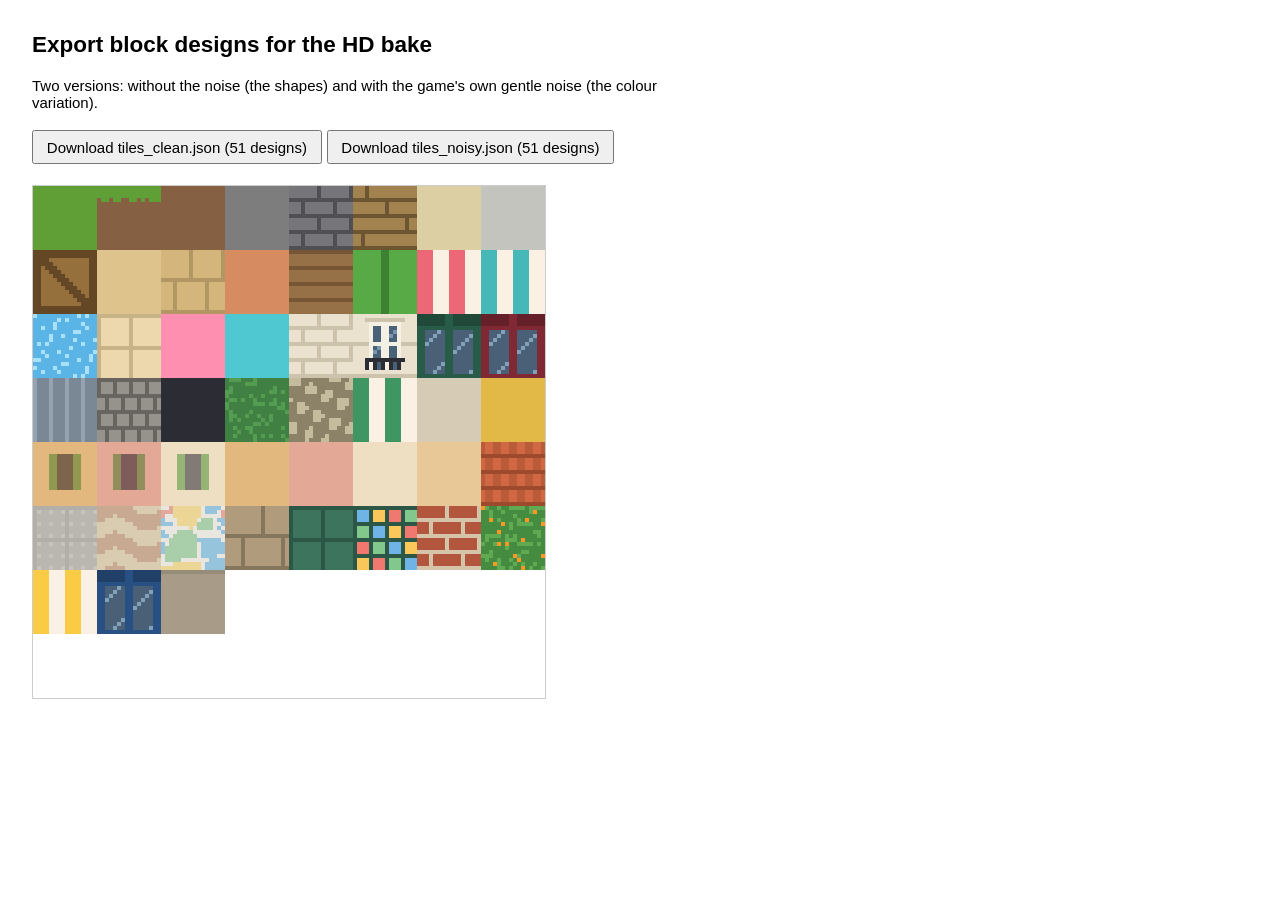
<file: tools/hd/export_tiles.html>
<!doctype html>
<!-- Exports the game's 16x16 block designs (from js/textures.js) for the HD bake (bake_textures.py).
     Needs a local web server (browsers block this from file://). From the repo folder:
         py -3 -m http.server 8123          (Mac: python3 -m http.server 8123)
     then open http://localhost:8123/tools/hd/export_tiles.html, click both buttons,
     and put tiles_clean.json + tiles_noisy.json in tools/hd/ (replacing the old ones). -->
<html><head><meta charset="utf-8"><title>Export block designs</title>
<style>body{font:15px sans-serif;margin:2rem;max-width:40rem} button{font-size:15px;margin:.3rem .3rem .3rem 0;padding:.4rem .8rem} img{image-rendering:pixelated;width:512px;border:1px solid #ccc;margin-top:1rem}</style>
</head><body>
<h2>Export block designs for the HD bake</h2>
<p>Two versions: without the noise (the shapes) and with the game's own gentle noise (the colour variation).</p>
<div id="btns">Loading…</div>
<img id="preview" alt="">
<script src="../../lib/three.min.js"></script>
<script>
(async () => {
  const src = await (await fetch('../../js/textures.js', { cache: 'no-store' })).text();
  const build = noise => {
    // the designs at 1:1 (16px, no padding), with the chosen amount of noise
    const code = src
      .replace(/^const TEX_SCALE = \d+;/m, 'const TEX_SCALE = 1;')
      .replace(/^const TEX_GUTTER = \d+;/m, 'const TEX_GUTTER = 0;')
      .replace(/^const TEX_NOISE = [\d.]+;/m, `const TEX_NOISE = ${noise};`);
    const T = new Function(code + '\nreturn { Textures, TEX_CELL, ATLAS_SIZE };')();
    const names = Object.keys(T.Textures.tiles).sort((a, b) => T.Textures.tiles[a].index - T.Textures.tiles[b].index);
    return { names, cell: T.TEX_CELL, atlas: T.ATLAS_SIZE, png: T.Textures.atlas.image.toDataURL('image/png') };
  };
  const noisy = Number((src.match(/^const TEX_NOISE = ([\d.]+);/m) || [])[1] || 0.35);
  const btns = document.getElementById('btns');
  btns.textContent = '';
  for (const [file, n] of [['tiles_clean.json', 0], ['tiles_noisy.json', noisy]]) {
    const data = build(n);
    const b = document.createElement('button');
    b.textContent = `Download ${file} (${data.names.length} designs)`;
    b.onclick = () => {
      const a = document.createElement('a');
      a.href = URL.createObjectURL(new Blob([JSON.stringify(data)], { type: 'application/json' }));
      a.download = file; a.click();
    };
    btns.appendChild(b);
    if (n === 0) document.getElementById('preview').src = data.png;
  }
})().catch(e => { document.getElementById('btns').textContent = 'Failed: ' + e + ' (open this through a local web server, see the comment at the top)'; });
</script>
</body></html>
</file>
